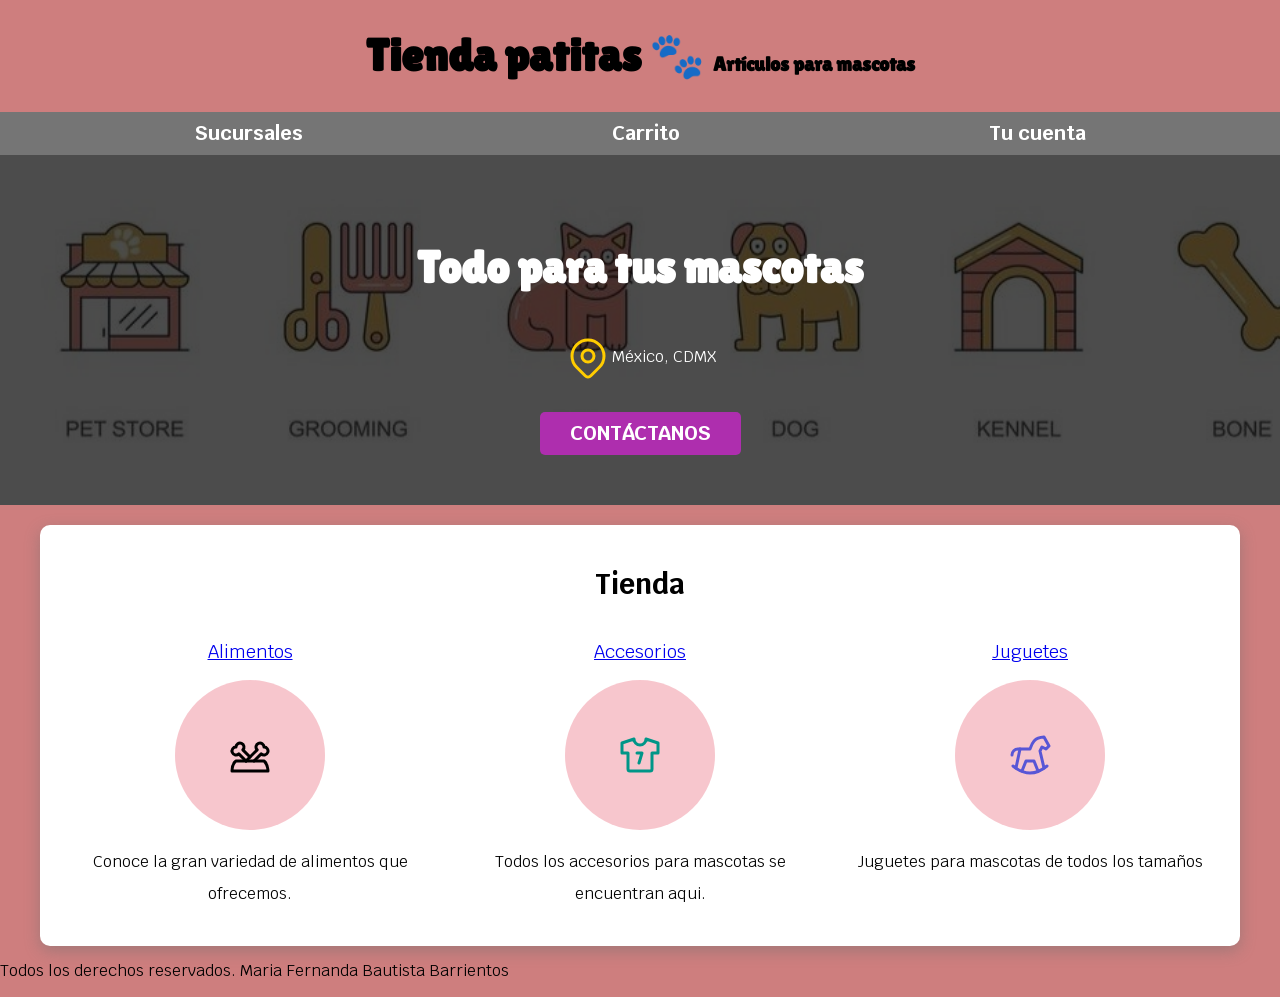
<file: index.html>
<!DOCTYPE html>
<html lang="en">
<head>
    <meta charset="UTF-8">
    <meta name="viewport" content="width=device-width, initial-scale=1.0">
    <title>Proyecto_personal</title>

    <link rel="preconnect" href="https://fonts.googleapis.com">
    <link rel="preconnect" href="https://fonts.gstatic.com" crossorigin>
    <link href="https://fonts.googleapis.com/css2?family=Krub:wght@400;700&display=swap" rel="stylesheet">
    <link rel="preconnect" href="https://fonts.googleapis.com">
    <link rel="preconnect" href="https://fonts.gstatic.com" crossorigin>
    <link href="https://fonts.googleapis.com/css2?family=Krub:wght@400;700&family=Lilita+One&display=swap" rel="stylesheet">

    <link rel="stylesheet" href="normalize.css">

    <link rel="preload" href="styles.css" as="style">
    <link rel="stylesheet" href="styles.css">
</head>

<body>
    <header>
        <h1 class="titulo"> Tienda patitas 🐾 <span> Artículos para mascotas </span></h1>
    </header>
    
    <div class="nav-bg">
        <nav class="navegacion-principal contenedor">
            <a href="nosotros.html">Sucursales</a>
            <a href="#">Carrito</a>
            <a href="#">Tu cuenta</a>
         
        </nav>
    </div>
    
    <section class="mascota">
			<div class="contenido-mascota">
		  
        <h2 class="titulo">Todo para tus mascotas</h2>
            <div class="ubicacion">
    

            <svg
            xmlns="http://www.w3.org/2000/svg"
            width="48"
            height="48"
            viewBox="0 0 24 24"
            fill="none"
            stroke="#ffcc00"
            stroke-width="1.5"
            stroke-linecap="round"
            stroke-linejoin="round"
            >
            <path d="M9 11a3 3 0 1 0 6 0a3 3 0 0 0 -6 0" />
            <path d="M17.657 16.657l-4.243 4.243a2 2 0 0 1 -2.827 0l-4.244 -4.243a8 8 0 1 1 11.314 0z" />
            </svg>


    
        <p>México, CDMX</p>
        </div>
        <a class="boton" href="contactanos.html">Contáctanos</a> 
        </div>
    </section>

    <main class="contenedor sombra"> 
        <h2>Tienda</h2>
        <div class="servicios">
        <section class="servicio">
            <h3><a href="#">Alimentos</a></h3>
            <div class="iconos">
            <svg
            xmlns="http://www.w3.org/2000/svg"
            width="48"
            height="48"
            viewBox="0 0 24 24"
            fill="none"
            stroke="#000000"
            stroke-width="1.5"
            stroke-linecap="round"
            stroke-linejoin="round"
            >
            <path d="M10 15l5.586 -5.585a2 2 0 1 1 3.414 -1.415a2 2 0 1 1 -1.413 3.414l-3.587 3.586" />
            <path d="M12 13l-3.586 -3.585a2 2 0 1 0 -3.414 -1.415a2 2 0 1 0 1.413 3.414l3.587 3.586" />
            <path d="M3 20h18c-.175 -1.671 -.046 -3.345 -2 -5h-14c-1.333 1 -2 2.667 -2 5z" />
            </svg>
               </div> 

            <p>Conoce la gran variedad de alimentos que ofrecemos. </p>
            <a href="#"></a>
        </section>

        <section class="servicio">
            <h3><a href="#">Accesorios</a></h3>
            <div class="iconos">
        <svg
        xmlns="http://www.w3.org/2000/svg"
        width="48"
        height="48"
        viewBox="0 0 24 24"
        fill="none"
        stroke="#009688"
        stroke-width="1.5"
        stroke-linecap="round"
        stroke-linejoin="round"
        >
        <path d="M15 4l6 2v5h-3v8a1 1 0 0 1 -1 1h-10a1 1 0 0 1 -1 -1v-8h-3v-5l6 -2a3 3 0 0 0 6 0" />
        <path d="M10.5 11h2.5l-1.5 5" />
        </svg>
            </div> 

            <p>	Todos los accesorios para mascotas se encuentran aqui.  </p>
        </section>

        <section class="servicio">
            <h3><a href="#">Juguetes</a></h3>
            <div class="iconos">
        <svg
        xmlns="http://www.w3.org/2000/svg"
        width="48"
        height="48"
        viewBox="0 0 24 24"
        fill="none"
        stroke="#5856d6"
        stroke-width="1.5"
        stroke-linecap="round"
        stroke-linejoin="round"
        >
        <path d="M3.5 17.5c5.667 4.667 11.333 4.667 17 0" />
        <path d="M19 18.5l-2 -8.5l1 -2l2 1l1.5 -1.5l-2.5 -4.5c-5.052 .218 -5.99 3.133 -7 6h-6a3 3 0 0 0 -3 3" />
        <path d="M5 18.5l2 -9.5" />
        <path d="M8 20l2 -5h4l2 5" />
        </svg>
            </div>

            <p>Juguetes para mascotas de todos los tamaños</p>
        </section>

        </div>
    </main>
    <footer>
        <p>Todos los derechos reservados. Maria Fernanda Bautista Barrientos</p>
    </footer>
</body>
</html>
</file>
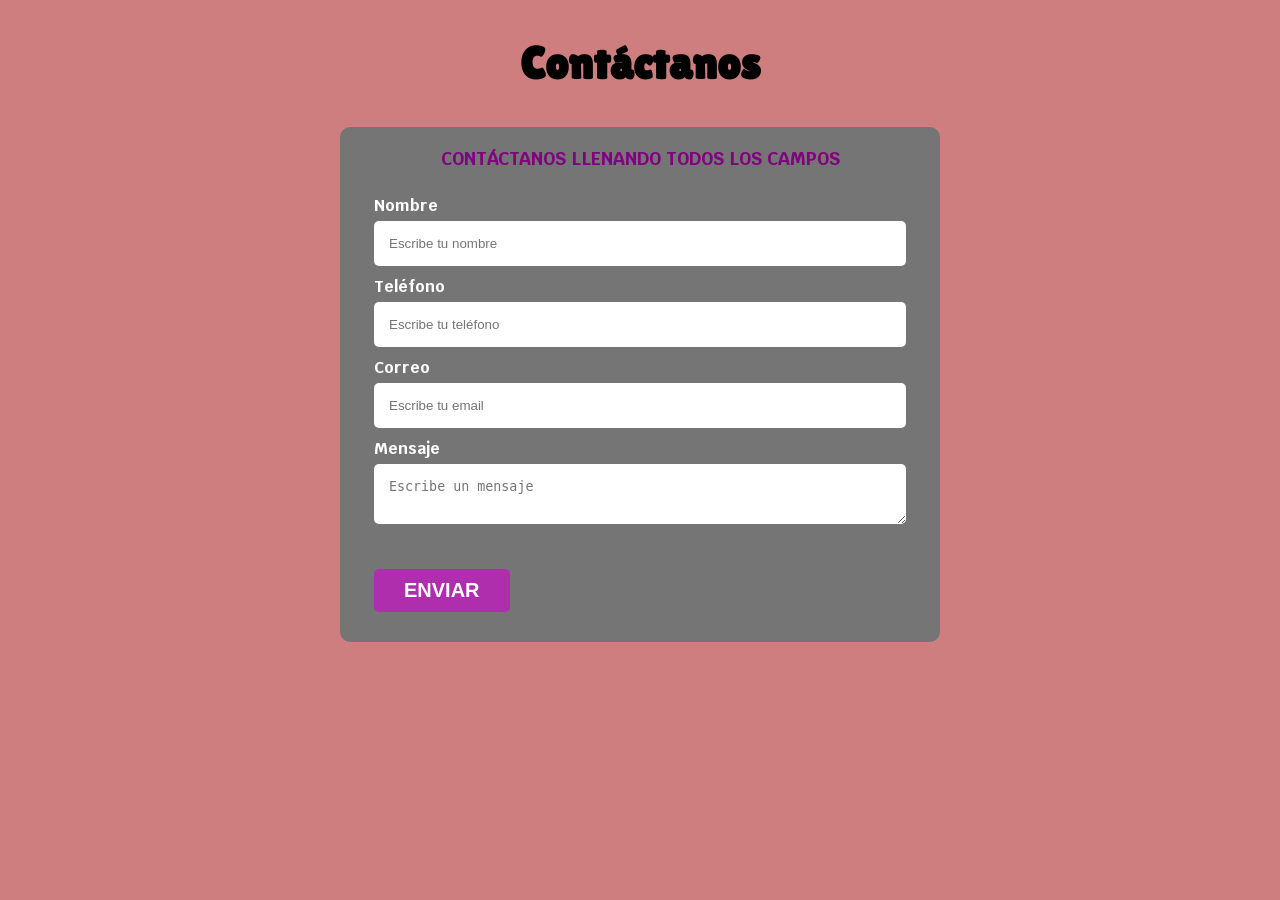
<file: contactanos.html>
<!DOCTYPE html>
<html lang="en">
<head>
    <meta charset="UTF-8">
    <meta name="viewport" content="width=device-width, initial-scale=1.0">
    <title>Datos de contacto</title>
     <link rel="preconnect" href="https://fonts.googleapis.com">
    <link rel="preconnect" href="https://fonts.gstatic.com" crossorigin>
    <link href="https://fonts.googleapis.com/css2?family=Krub:wght@400;700&display=swap" rel="stylesheet">
    <link rel="preconnect" href="https://fonts.googleapis.com">
    <link rel="preconnect" href="https://fonts.gstatic.com" crossorigin>
    <link href="https://fonts.googleapis.com/css2?family=Krub:wght@400;700&family=Lilita+One&display=swap" rel="stylesheet">
    <link rel="preload" href="styles.css" as="style">
    <link rel="stylesheet" href="styles.css">
</head>
<body>
    <h2 class="titulo">Contáctanos</h2>
        <form class="formulario">
           <fieldset>
           <legend>Contáctanos llenando todos los campos </legend>
            <div class="campo">
           <label>Nombre</label>
           <input class="input-text" type="text" placeholder="Escribe tu nombre">
           </div>
           <div class="campo">
           <label>Teléfono</label>
           <input class="input-text" type="tel" placeholder="Escribe tu teléfono">
           </div>
           <div class="campo">
           <label>Correo</label>
           <input class="input-text" type="email" placeholder="Escribe tu email">
           </div>
           <div class="campo">
           <label>Mensaje</label>
           <textarea class="input-text" placeholder="Escribe un mensaje"></textarea>
           </div>
           <div>
           <input class="boton" type="submit" value="ENVIAR">
           </div>
           </fieldset>
        </form>
</body>
</html>
</file>
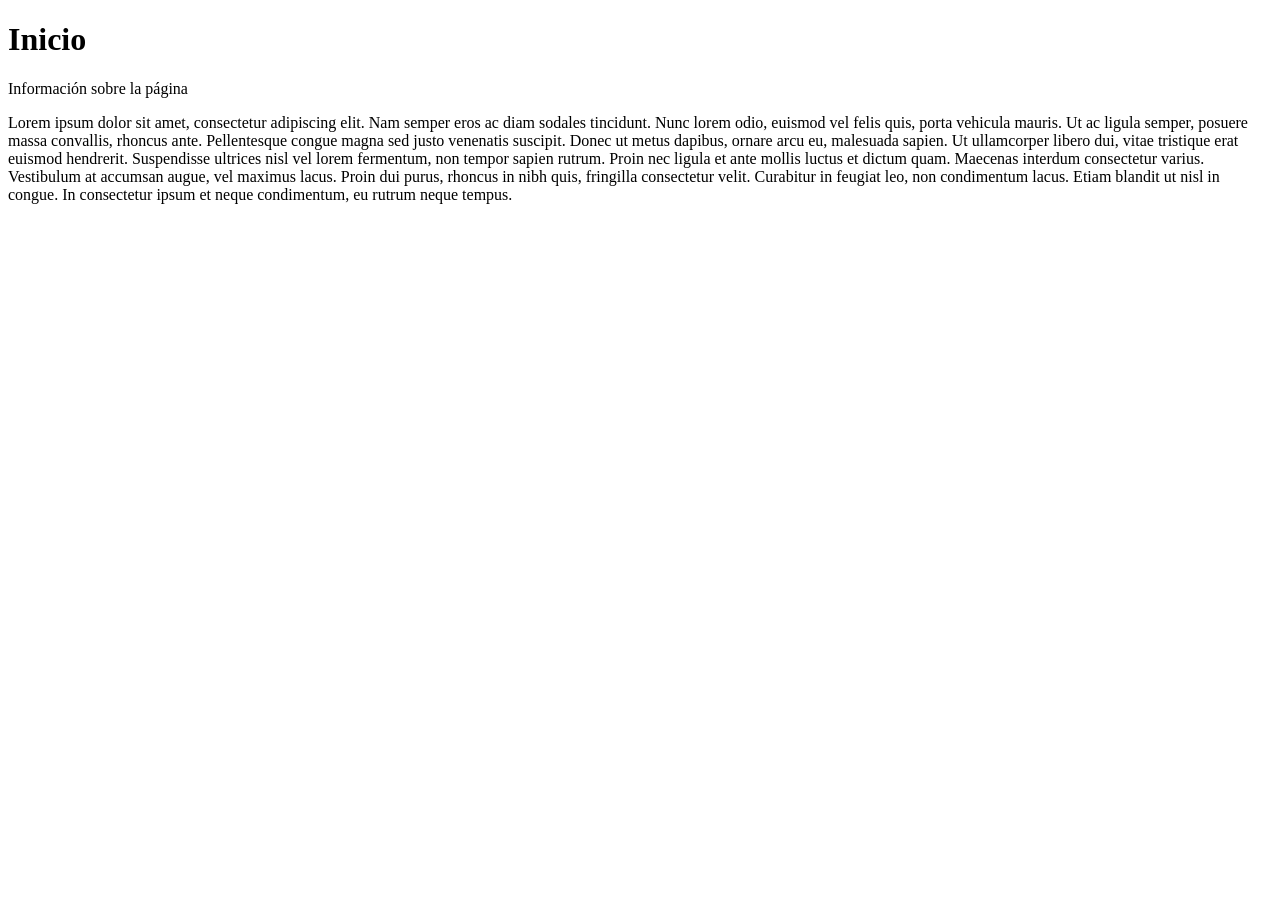
<file: inicio.html>
<!DOCTYPE html>
<html lang="en">
<head>
    <meta charset="UTF-8">
    <meta name="viewport" content="width=device-width, initial-scale=1.0">
    <title>Document</title>
</head>
<body>
    <h1>Inicio</h1>
    <p>Información sobre la página</p>
    <p>Lorem ipsum dolor sit amet, consectetur adipiscing elit. Nam semper eros ac diam sodales tincidunt. Nunc lorem odio, euismod vel felis quis, porta vehicula mauris. Ut ac ligula semper, posuere massa convallis, rhoncus ante. Pellentesque congue magna sed justo venenatis suscipit. Donec ut metus dapibus, ornare arcu eu, malesuada sapien. Ut ullamcorper libero dui, vitae tristique erat euismod hendrerit. Suspendisse ultrices nisl vel lorem fermentum, non tempor sapien rutrum. Proin nec ligula et ante mollis luctus et dictum quam. Maecenas interdum consectetur varius. Vestibulum at accumsan augue, vel maximus lacus. Proin dui purus, rhoncus in nibh quis, fringilla consectetur velit. Curabitur in feugiat leo, non condimentum lacus. Etiam blandit ut nisl in congue. In consectetur ipsum et neque condimentum, eu rutrum neque tempus.</p>
</body>
</html>
</file>
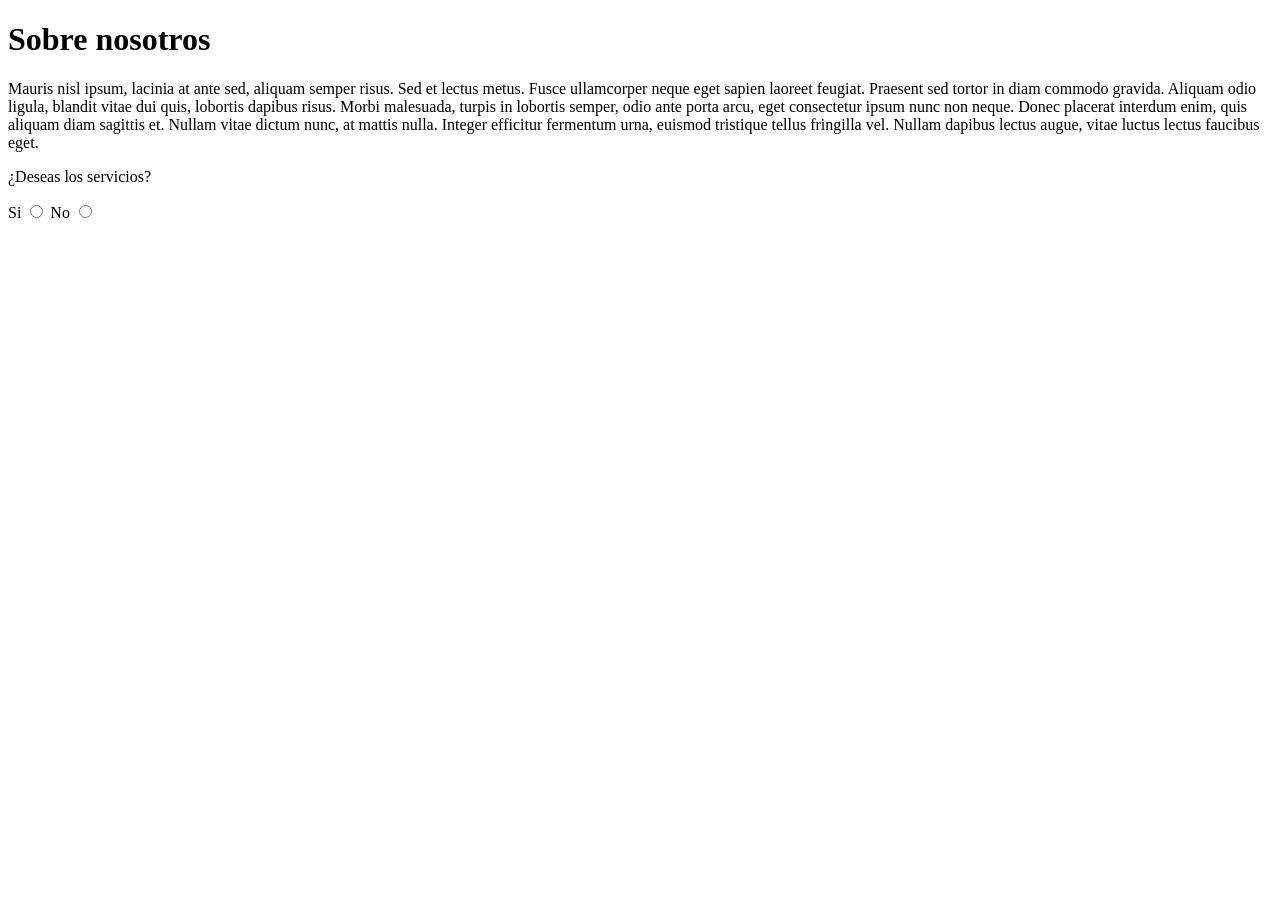
<file: nosotros.html>
<!DOCTYPE html>
<html lang="en">
<head>
    <meta charset="UTF-8">
    <meta name="viewport" content="width=device-width, initial-scale=1.0">
    <title>Document</title>
</head>
<body>
    <h1>Sobre nosotros</h1>
    <p>Mauris nisl ipsum, lacinia at ante sed, aliquam semper risus. Sed et lectus metus. Fusce ullamcorper neque eget sapien laoreet feugiat. Praesent sed tortor in diam commodo gravida. Aliquam odio ligula, blandit vitae dui quis, lobortis dapibus risus. Morbi malesuada, turpis in lobortis semper, odio ante porta arcu, eget consectetur ipsum nunc non neque. Donec placerat interdum enim, quis aliquam diam sagittis et. Nullam vitae dictum nunc, at mattis nulla. Integer efficitur fermentum urna, euismod tristique tellus fringilla vel. Nullam dapibus lectus augue, vitae luctus lectus faucibus eget.</p>
    <p>¿Deseas los servicios?</p>
    <label>Si</label>
    <input type="radio">
    <label>No</label>
    <input type="radio">
</body>
</html>
</file>
<file: styles.css>
:root{
    --blanco:#ffffff;
    --negro:#212121;
    --primario:rgba(255,193,7,1);
    --secundario:#0097a7;
    --gris:#757575;
    --fuente-principal:8rem;


}
html{
    font-size: 62.5%;
}
body{
    font-size: 16px;
    font-family: 'krub',sans-serif;
}
.titulo{
    text-align:center;
    font-size:4.5rem;
    font-family: 'Lilita One',sans-serif;
}
.titulo span {
    font-size:2rem;
}
.nav-bg{
    background-color: var(--gris);
}
.contenedor{
    max-width: 120rem;
    margin: 0 auto;

}
.navegacion-principal{
	 display:flex;
	 flex-direction:column;
	 justify-content:space-around;
	 
	 
}


.navegacion-principal a{
	font-size:2rem;
    color: var(--blanco);
    text-decoration: none;
	font-weight:700;
	padding: 1rem;
    
}


.navegacion-principal a:hover {
	 background-color: var(--primario);
	 padding:1rem;
	 color: var(--negro);
	
}

body {
	 background-color: yellowgreen;
	 
}

@media(min-width: 400px ) {
	 body{
	 background-color: plum; 
	 
	}
}

@media(min-width: 768px ) {
	 body{
	 background-color: rgb(206, 126, 126); 
	 
	}
}


@media(min-width: 768px ) {
	 .navegacion-principal{
	 flex-direction:row;
	
	}
}
 




.mascota{
	 background-image:url(mascota.jpg);
	 background-repeat:no-repeat;
	 background-size:cover;
	 position:relative;
	 height: 350px;
	 margin-bottom: 2rem;
	}

.contenido-mascota{
	position:absolute;
	background-color: rgb(0 0 0 / .7);
	background-color: rgb(0 0 0 / 70%);
	width: 100%;
	height: 100%;
	display: flex;
	flex-direction: column;
	align-items: center;
	justify-content: center;
}

.contenido-mascota h2,
.contenido-mascota p {
	color: var(--blanco);
}

.contenido-mascota .ubicacion{ 
	display: flex;
	align-items: flex-end;
}

.boton{
	background-color: rgb(174, 46, 174);
	color:var(--blanco);
	padding: 1rem 3rem;
	margin-top: 3rem;
	font-size: 2rem;
	text-decoration: none;
	text-transform: uppercase;
	font-weight: 700;
	border-radius: .5rem;
	width: 90%;
	text-align: center;
	border: none;
}

.boton:hover{
	cursor: pointer;
}

@media (min-width: 480px) {
   .boton{
		width: auto;
   }
}

.sombra{
	box-shadow: 0px 5px 15px 0px rgba(112,112,112,0.48);
	background-color: var(--blanco);
	padding: 2rem;
	border-radius: 1rem;
}

h1 {
	font-size:3.8rem;
}
h2{
	font-size: 2.8rem;
}
h3{ 
	font-size: 1.8rem;
}
h1,h2,h3{
	text-align: center;
}


/*Servicios*/

@media (min-width: 768px) {
	.servicios{
		display: grid;
		grid-template-columns: repeat(3,1fr);
		column-gap: 1rem;
	}
	}

.servicio {
	display: flex;
	flex-direction: column;
	align-items: center;
}

.servicio .iconos {
	height: 15rem;
	width: 15rem;
	background-color: rgba(243, 165, 177, 0.637);
	border-radius: 50%;
	display:flex;
	justify-content: space-evenly;
	align-items: center;
}

.servicio h3 {
	color:purple;
	font-weight: normal;
}

.servicio p {
	line-height: 2;
	text-align: center;
}

*, *:before, *:after {
    box-sizing: border-box;
}

.formulario{
	background-color: var(--gris);
	width: min(60rem, 100%);
	margin: 0 auto;
	padding: 2rem;
	border-radius: 1rem;
}

.formulario fieldset{
	border: none;
}

.formulario legend{
	text-align:center;
	font-size: 1.8rem;
	text-transform: uppercase;
	font-weight: 700;
	margin-bottom: 2rem;
	color:purple;
}

.campo{
	margin-bottom: 1rem;
}

.campo label{
	color:var(--blanco);
	font-weight: bold;
	margin-bottom: .5rem;
	display:block;
}

.input-text{
	width: 100%;
	border: none;
	padding: 1.5rem;
	border-radius: .5rem;
}

.footer{
	text-align: center;
}
</file>
